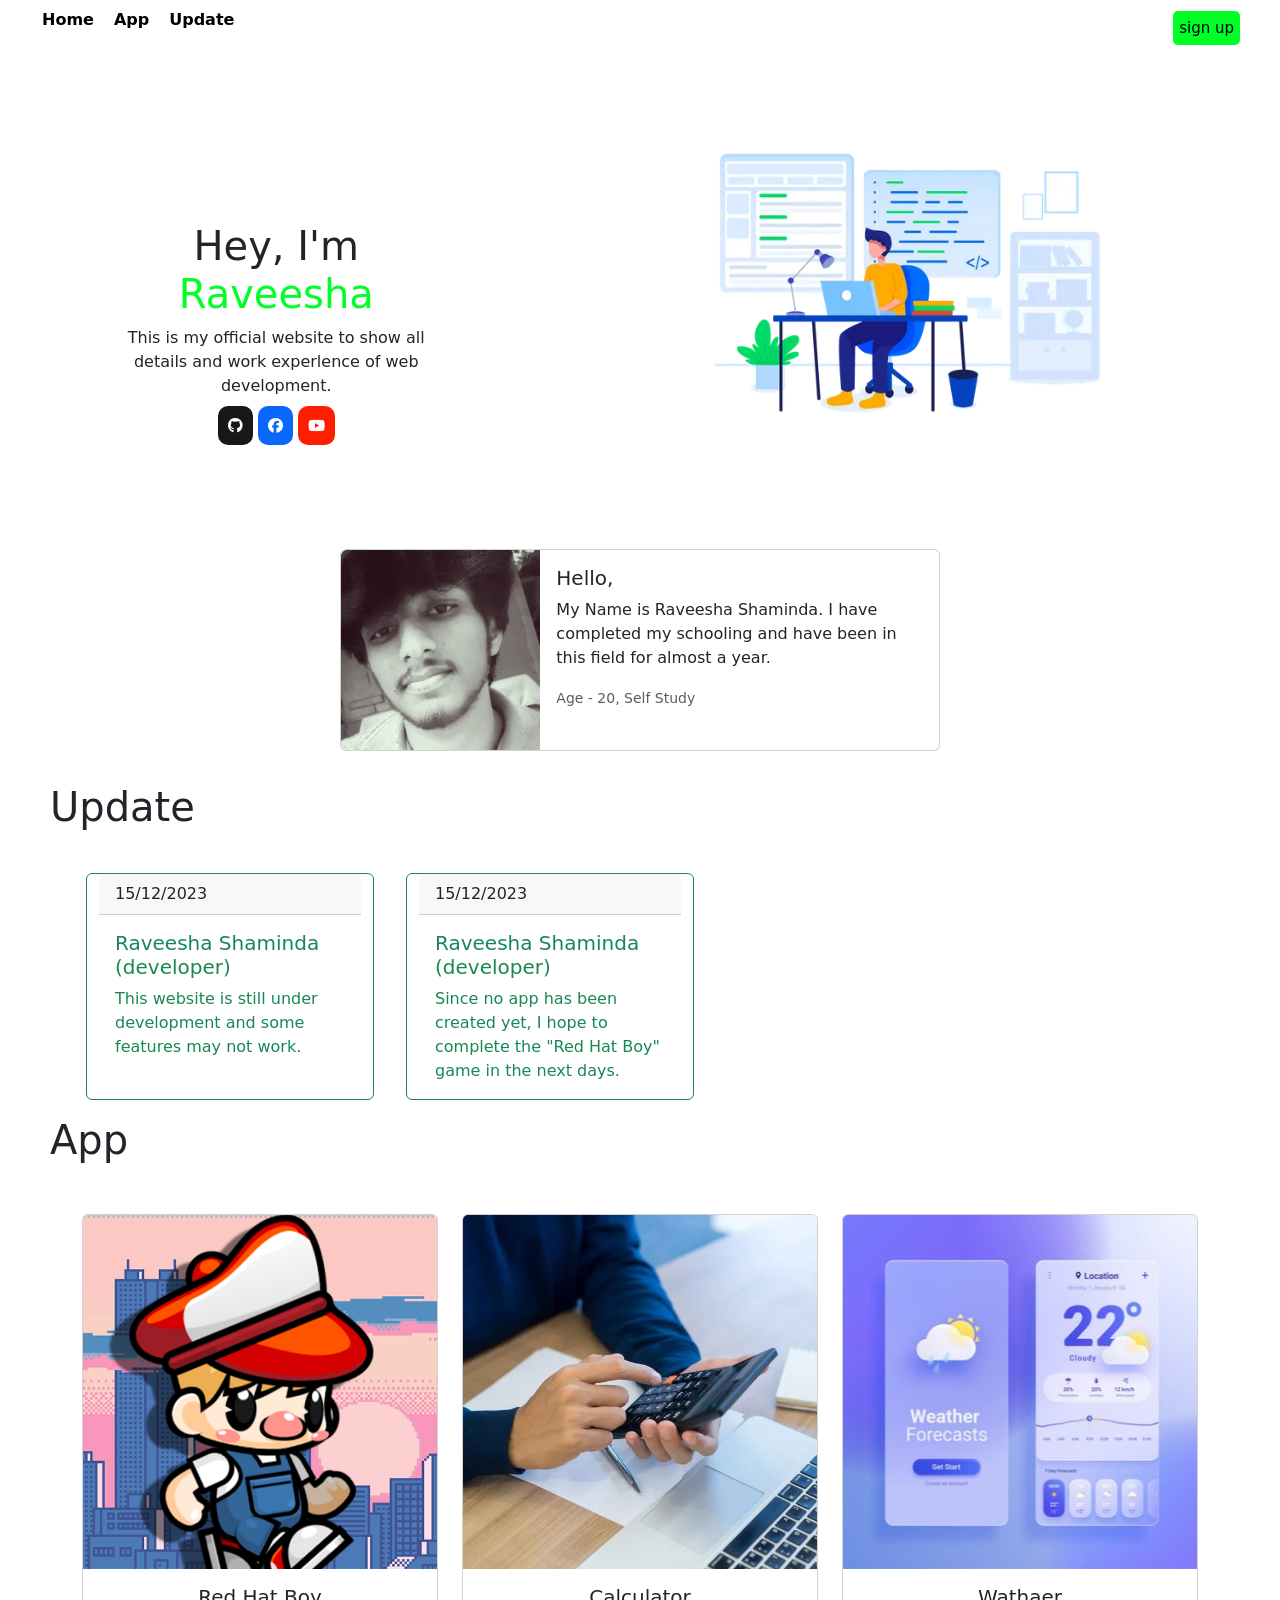
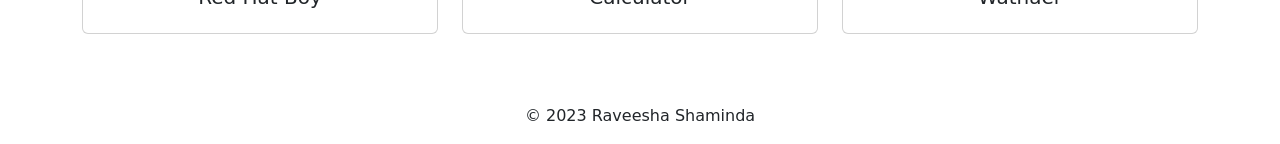
<file: index.html>
<!DOCTYPE html>
<html lang="en">

<head>
    <meta charset="UTF-8">
    <meta name="viewport" content="width=device-width, initial-scale=1.0">
    <title>Raveesha Shaminda</title>
    <link rel="icon" href="img/favicon-96x96.png">
    <link rel="stylesheet" href="css/style.css">
    <link href="https://cdn.jsdelivr.net/npm/bootstrap@5.3.2/dist/css/bootstrap.min.css" rel="stylesheet"
        integrity="sha384-T3c6CoIi6uLrA9TneNEoa7RxnatzjcDSCmG1MXxSR1GAsXEV/Dwwykc2MPK8M2HN" crossorigin="anonymous">
    <link rel="stylesheet" href="https://cdnjs.cloudflare.com/ajax/libs/font-awesome/6.5.1/css/all.min.css"
        integrity="sha512-DTOQO9RWCH3ppGqcWaEA1BIZOC6xxalwEsw9c2QQeAIftl+Vegovlnee1c9QX4TctnWMn13TZye+giMm8e2LwA=="
        crossorigin="anonymous" referrerpolicy="no-referrer" />
</head>

<body>
    <div class="navbar">
        <ul>
            <li><a href="#home">Home</a></li>
            <li><a href="#app">App</a></li>
            <li><a href="#update">Update</a></li>
        </ul>
        <button onclick="signIn();" class="sign-in-btn">sign up</button>
    </div>

    <!----- Home ----->

    <div class="home" id="home">
        <div class="home-section-1">
            <h1>Hey, I'm <span>Raveesha</span></h1>
            <p>This is my official website to show all details and work experlence of web development.</p>
            <a href="https://github.com/Raveesha-Shaminda" target="_blank" class="github-btn"><i
                    class="fa-brands fa-github"></i></a>
            <a href="https://www.facebook.com/profile.php?id=100081628045285" target="_blank" class="fb-btn"><i
                    class="fa-brands fa-facebook"></i></a>
            <a href="https://www.youtube.com/channel/UCbCVoQLD_2tEcVAy4KViSXQ" target="_blank" class="yt-btn"><i
                    class="fa-brands fa-youtube"></i></a>
        </div>
        <img class="home-img" src="/img/full stack developer.webp">
    </div>

    <!------------ about me ------------>
    <div class="container about-me">
        <div class="card mt-3 mb-3" style="max-width: 600px;">
            <div class="row g-0">
                <div class="col-md-4">
                    <img src="/img/Picsart_23-10-13_16-09-18-627.jpg" class="img-fluid rounded-start" alt="...">
                </div>
                <div class="col-md-8">
                    <div class="card-body">
                        <h5 class="card-title">Hello,</h5>
                        <p class="card-text">My Name is Raveesha Shaminda. I have completed my schooling and have been in this field for almost a year.</p>
                        <p class="card-text"><small class="text-body-secondary">Age - 20, Self Study</small></p>
                    </div>
                </div>
            </div>
        </div>
    </div>


    <!-------------------- update  --------------->


    <div id="update" class="update mt-3">
        <div class="section-header">
            <h1>Update</h1>
        </div>

        <div class="container">
            <div class="row row-cols-1 row-cols-md-3 g-4">
                <div class="card border-success m-3 col" style="max-width: 18rem;">
                    <div class="card-header">15/12/2023</div>
                    <div class="card-body text-success">
                        <h5 class="card-title">Raveesha Shaminda (developer)</h5>
                        <p class="card-text">This website is still under development and some features may not work.</p>
                    </div>
                </div>

                <div class="card border-success m-3 col" style="max-width: 18rem;">
                    <div class="card-header">15/12/2023</div>
                    <div class="card-body text-success">
                        <h5 class="card-title">Raveesha Shaminda (developer)</h5>
                        <p class="card-text">Since no app has been created yet, I hope to complete the "Red Hat Boy"
                            game in the next days.</p>
                    </div>
                </div>
            </div>
        </div>
    </div>

    <!------------------ app ----------->

    <div id="app">
        <div class="section-header">
            <h1>App</h1>
        </div>
        <div class="container">
            <div class="row row-cols-1 row-cols-md-3 g-4">
                <div class="col">
                    <div class="card" onclick="redHatGame();">
                        <img src="/img/redhatboy.png" class="card-img-top" alt="...">
                        <div class="card-body">
                            <h5 class="card-title text-center">Red Hat Boy</h5>
                        </div>
                    </div>
                </div>

                <div class="col">
                    <div class="card" onclick="calculator();">
                        <img src="/img/calculator.jpg" class="card-img-top" alt="...">
                        <div class="card-body">
                            <h5 class="card-title text-center">Calculator</h5>
                        </div>
                    </div>
                </div>

                <div class="col">
                    <div class="card" onclick="wathaer();">
                        <img src="/img/wather.jpg" class="card-img-top" alt="...">
                        <div class="card-body">
                            <h5 class="card-title text-center">Wathaer</h5>
                        </div>
                    </div>
                </div>
            </div>
        </div>
    </div>




    <!--------- footer ------------>

    <div class="footer">
        <p class="footer-text">&copy; 2023 Raveesha Shaminda</p>
    </div>

    <script src="js/script.js"></script>
</body>

</html>
</file>
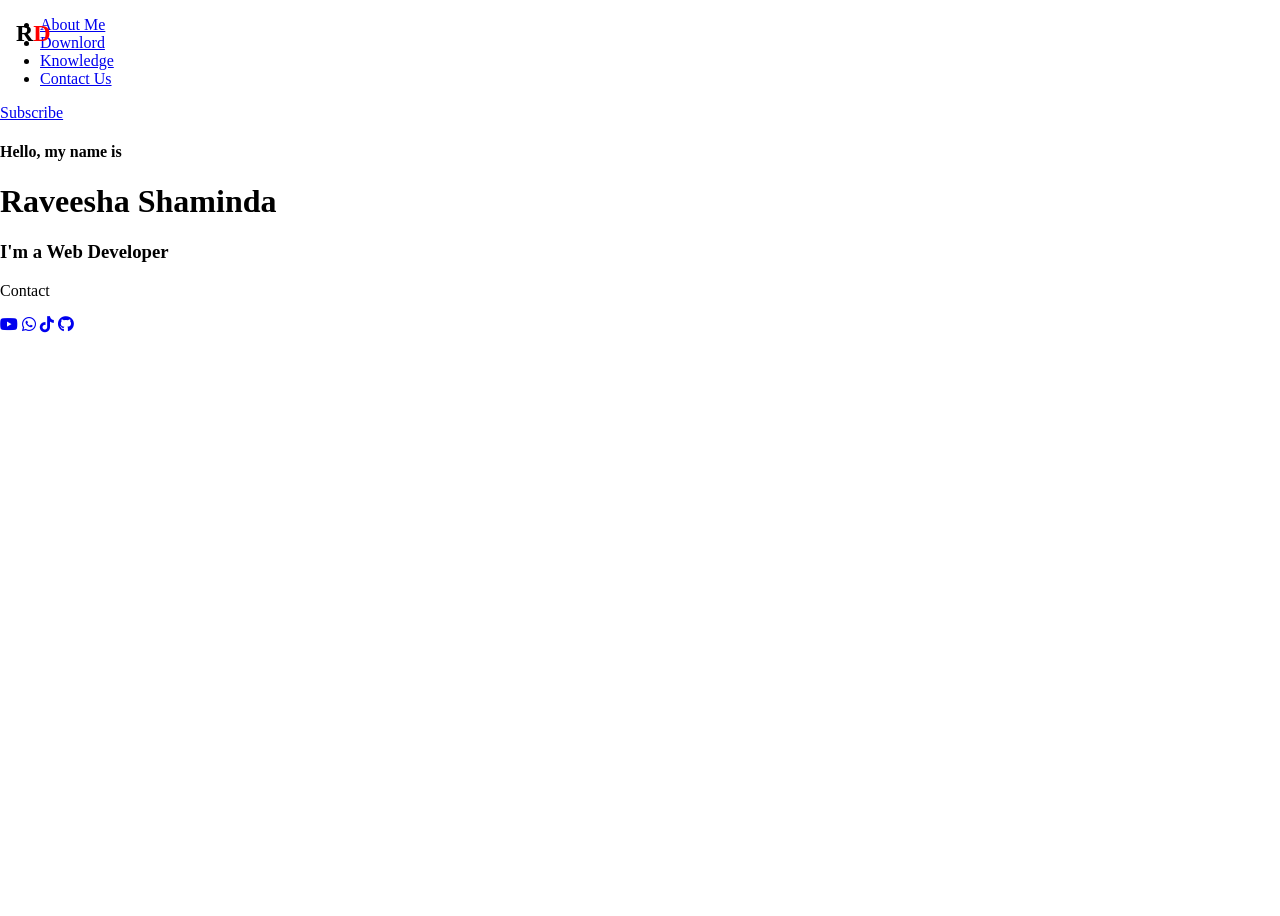
<file: raveesha.html>
<!DOCTYPE html>
<html lang="en">
<head>
    <meta charset="UTF-8">
    <meta http-equiv="X-UA-Compatible" content="IE=edge">
    <meta name="viewport" content="width=device-width, initial-scale=1.0">
    <title>Raveesha-Shaminda</title>
    <link rel="stylesheet" href="main.css">

    <link rel="stylesheet" href="https://cdnjs.cloudflare.com/ajax/libs/font-awesome/6.2.0/css/all.min.css" integrity="sha512-xh6O/CkQoPOWDdYTDqeRdPCVd1SpvCA9XXcUnZS2FmJNp1coAFzvtCN9BmamE+4aHK8yyUHUSCcJHgXloTyT2A==" crossorigin="anonymous" referrerpolicy="no-referrer" />

</head>
<body>
    <div class="hero">
        <nav>
            <h2 class="logo">R<span>D</span></h2>
            <ul>
                <li><a href="aboutme.html">About Me</a></li>
                <li><a href="#">Downlord</a></li>
                <li><a href="#">Knowledge</a></li>
                <li><a href="#">Contact Us</a></li>
            </ul>
            <a href="https://www.youtube.com/c/RSmusic_rd/" target="_blank" class="btn">Subscribe</a>
        </nav>
    </div>
    
    <div class="content">
        <h4>Hello, my name is</h4>
        <h1>Raveesha <span>Shaminda</span></h1>
        <h3>I'm a Web Developer</h3>
    </div>

    <div class="icon">
       <p> Contact</p>
    </div>

    <div class="icon1">
      <a href="https://www.youtube.com/c/RSmusic_rd/"><i class="fa-brands fa-youtube"></i></a>
      <a href="https://wa.me/+94756024770?text=Hi%20Friend.%20"><i class="fa-brands fa-whatsapp"></i></a>
      <a href="https://www.tiktok.com/@gaming_shani_official?_t=8WnE9YZXoKv&_r=1"><i class="fa-brands fa-tiktok"></i></a>
      <a href="https://github.com/Raveesha-Shaminda"><i class="fa-brands fa-github"></i></a>
    </div>
</body>
</html>
</file>
<file: css/style.css>
body{
    margin: 0px;
    box-sizing: border-box;
    font-family: sans-serif;
}

.navbar {
    top: 0;
    width: 100%;
    display: flex;
    justify-content: space-between;
    align-items: center;
    position: fixed !important;
    background-color: rgb(255, 255, 255);
    z-index: 1;
}

.navbar ul {
    display: flex;
}

.navbar li {
    list-style-type: none;
    margin: 0 10px 0 10px;
}

.navbar li a {
    text-decoration: none;
    color: black;
    font-weight: 600;
}

.sign-in-btn{
    margin-right: 40px;
    background-color: rgb(0, 255, 38);
    border: none;
    padding: 6px;
    border-radius: 5px;
    font-size: 15px;
    cursor: pointer;
}

.sign-in-btn:hover {
    background-color: rgb(0, 226, 45);
}

.navbar li a:hover {
    color: rgb(0, 226, 45);
}



/*---------home--------*/

.home {
    margin-top: 100px;
    display: flex;
    justify-content: space-around;
    align-items: center;
}
.home-section-1 {
    width: 400px;
    height: 200px;
    padding: 30px;
    text-align: center;
}

.home-section-1 h1 span{
    color: rgb(0, 255, 38);
}
.home-section-1 h1{
    font-size: 40px;
}

.github-btn {
    color: white;
    background-color: rgb(24, 24, 24);
    border: none;
    border-radius: 10px;
    padding: 10px;
    cursor: pointer;
}
.github-btn:hover {
    background-color: rgb(0, 0, 0);
}
.yt-btn {
    color: white;
    background-color: rgb(255, 30, 0);
    border: none;
    border-radius: 10px;
    padding: 10px;
    cursor: pointer;
}
.yt-btn:hover {
    background-color: rgb(223, 26, 0);;
}
.fb-btn {
    color: white;
    background-color: rgb(10, 103, 252);
    border: none;
    border-radius: 10px;
    padding: 10px;
    cursor: pointer;
}
.fb-btn:hover {
    background-color: rgb(0, 87, 227);
}

.home-section-1 i {
    font-size: 15px;
}

.home-img {
    width: 575px;
}

/*--------------- About me -----------*/
.about-me{
    display: flex;
    justify-content: center;
    align-items: center;
}

/* app */

.section-header {
    cursor: pointer;
    margin-left: 50px;
    width: fit-content;
}

.section-header:hover{
    text-decoration: underline;
}

.container {
    margin-top: 50px;
    
}

.card:hover {
    cursor: pointer;
    box-shadow: 0 4px 8px 0 rgba(0, 0, 0, 0.2); 
}

/*------------- update -------------*/


/* ------------------ footer --------------------*/

.footer {
    width: 100%;
    margin-top: 70px;
}

.footer .footer-text {
    text-align: center;
}


@media screen and (max-width:900px){

    /*Home*/
    .home{
        margin-top: 70px;
        flex-direction: column;
        justify-content: center;
        align-items: center;
        overflow: hidden;
    }

    .home-section-1{
        width:400px;
        height: 200px;
        text-align: center;
    }

    .home-img{
        width: 475px;
        margin-top: 50px;
    }

    /*App*/

    
}
@media screen and (max-width:550px){

    /*Home*/

    .home{
        width: 100%;
        justify-content: center;
        overflow: hidden;
    }

}
@media screen and (max-width:400px){

    .home-section-1{
        width: 350px;
    }

    /*App*/

    
}
</file>
<file: main.css>
body, html{
    height: 100%;
    margin: 0;
}

.bgimg{
    background-image: url(/photo-1510519138101-570d1dca3d66.jpeg);
    color: white;
    height:100%;
    background-position: center;
    background-size: cover;
    position: relative;
}

.logo{
    position: absolute;
    top: 0;
    left: 16px;
}

.logo span{
    color: red;
}

.logo p {
    font-family: 'Trebuchet MS', 'Lucida Sans Unicode', 'Lucida Grande', 'Lucida Sans', Arial, sans-serif;
    font-size: larger;
}

.copy{
    font-family: 'Lucida Sans', 'Lucida Sans Regular', 'Lucida Grande', 'Lucida Sans Unicode', Geneva, Verdana, sans-serif;
    color: rgb(146, 145, 145);
    position: absolute;
    bottom: 0px;
    left:50%;
    right: 50%;
}

.coming{
    font-family: 'Lucida Sans', 'Lucida Sans Regular', 'Lucida Grande', 'Lucida Sans Unicode', Geneva, Verdana, sans-serif;
    position: absolute;
    top: 50%;
    left: 50%;
    transform: translate(-50%, -50%);
    text-align: center;
}

.coming .cc1{
    color: rgb(255, 255, 255);
    font-size: 30px;
}

.coming .cc2 {
    color: rgb(204, 204, 204);
}

#demo{
    color: rgb(252, 255, 80);
}

hr{
    margin: auto;
    width: 40%;
}
</file>
